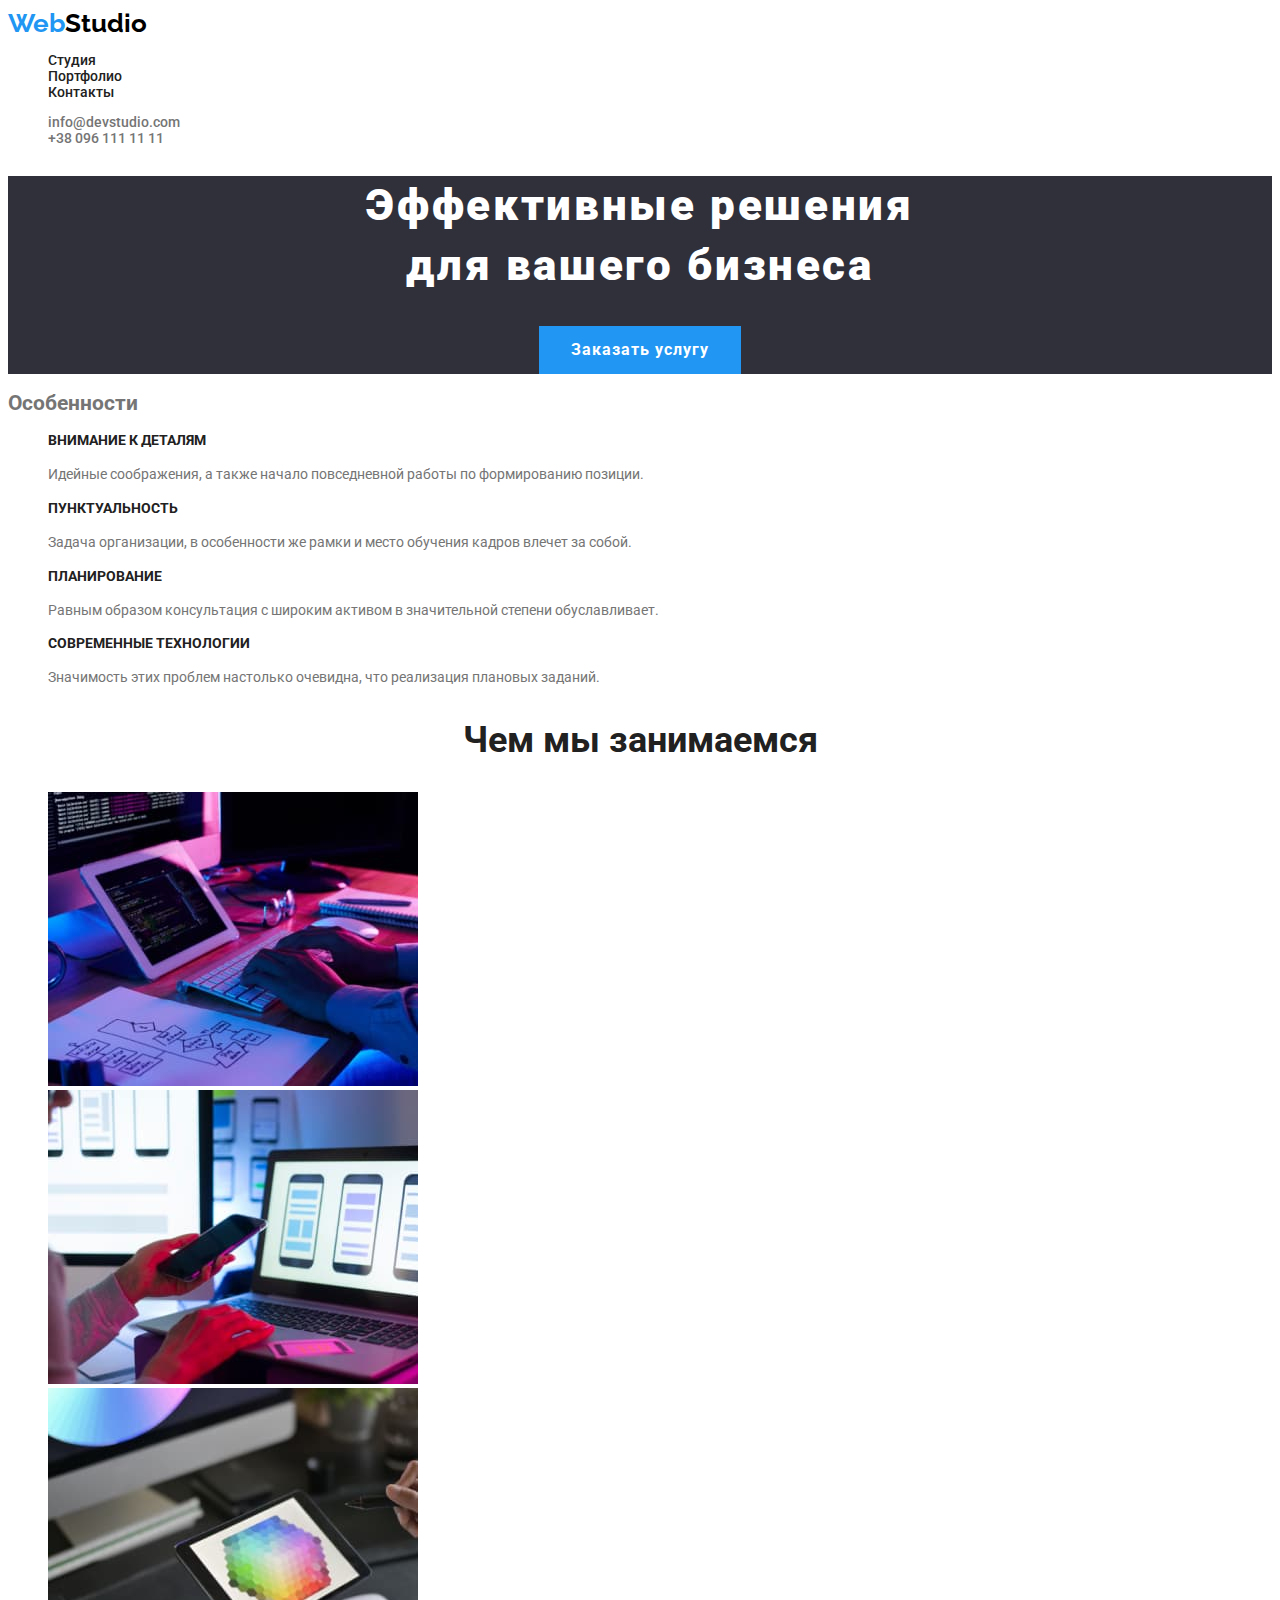
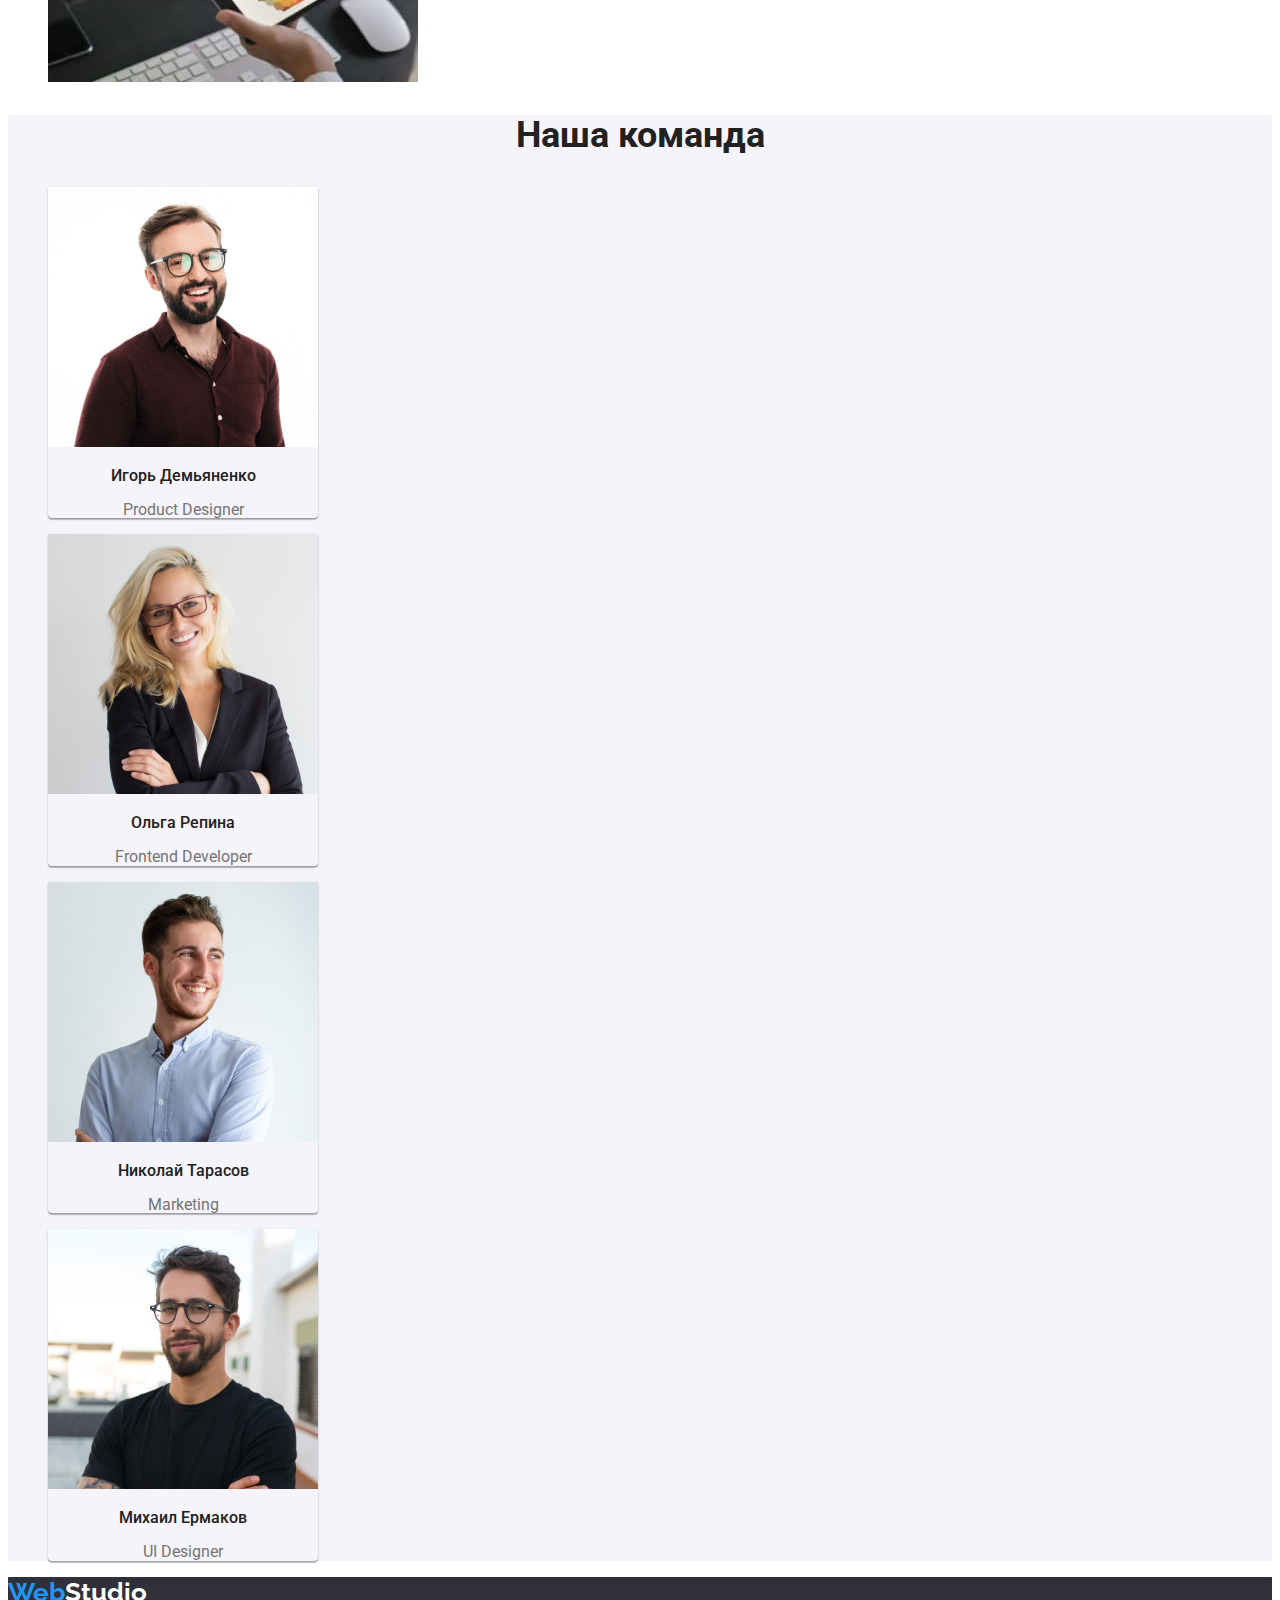
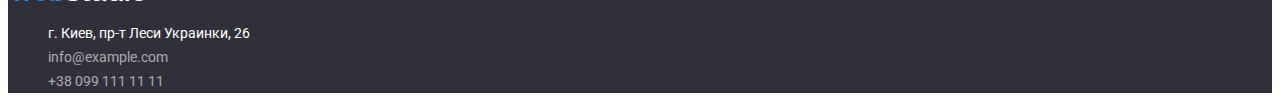
<file: index.html>
<!DOCTYPE html>
<html lang="ru">

<head>
  <meta charset="UTF-8">
  <meta http-equiv="X-UA-Compatible" content="IE=edge">
  <meta name="viewport" content="width=device-width, initial-scale=1.0">
  <title>WebStudio</title>
  <link rel="preconnect" href="https://fonts.googleapis.com">
  <link rel="preconnect" href="https://fonts.gstatic.com" crossorigin>
  <link href="https://fonts.googleapis.com/css2?family=Raleway:wght@700&family=Roboto:wght@400;500;700;900&display=swap"
    rel="stylesheet">
  <link rel="stylesheet" href="css/style.css">
</head>
<body>
  <header class="header">
    <a class="header__logo logo" href="#">
      Web<span>Studio</span>
    </a>
    <nav class="header__menu">
      <ul class="header__menu-list">
        <li class="header__menu-item">
          <a class="header__menu-link" href="#">Студия</a>
        </li>
        <li class="header__menu-item">
          <a class="header__menu-link" href="./portfolio.html">Портфолио</a>
        </li>
        <li class="header__menu-item">
          <a class="header__menu-link" href="#">Контакты</a>
        </li>
      </ul>
    </nav>
    <ul class="header__contacts">
      <li class="header__contacts-item">
        <a class="header__contacts-link" href="mailto:info@devstudio.com">info@devstudio.com</a>
      </li>
      <li class="header__contacts-item">
        <a class="header__contacts-link" href="tel:+380961111111">+38 096 111 11 11</a>
      </li>
    </ul>
  </header>
  <main>
    <section class="hero">
      <h1 class="hero__title">Эффективные решения <br> для вашего бизнеса</h1>
      <button class="hero__button" type="button">Заказать услугу</button>
    </section>
    <section class="peculiarity">
      <h2 class="visually-hidden">Особенности</h2>
      <ul class="peculiarity__list">
        <li class="peculiarity__item">
          <h3 class="peculiarity__title">
            Внимание к деталям
          </h3>
          <p class="peculiarity__text">
            Идейные соображения, а также начало повседневной работы по формированию позиции.
          </p>
        </li>
        <li class="peculiarity__item">
          <h3 class="peculiarity__title">
            Пунктуальность
          </h3>
          <p class="peculiarity__text">
            Задача организации, в особенности же рамки и место обучения кадров влечет за собой.
          </p>
        </li>
        <li class="peculiarity__item">
          <h3 class="peculiarity__title">
            Планирование
          </h3>
          <p class="peculiarity__text">
            Равным образом консультация с широким активом в значительной степени обуславливает.
          </p>
        </li>
        <li class="peculiarity__item">
          <h3 class="peculiarity__title">
            Современные технологии
          </h3>
          <p class="peculiarity__text">
            Значимость этих проблем настолько очевидна, что реализация плановых заданий.
          </p>
        </li>
      </ul>
    </section>
    <section class="business">
      <h2 class="business__title">Чем мы занимаемся</h2>
      <ul class="business__list">
        <li class="business__item">
          <img class="business__img" src="images/dev.jpg" width="370" alt="изображение разработки">
        </li>
        <li class="business__item">
          <img class="business__img" src="images/device.jpg" width="370" alt="изображение совместимости гаджетов">
        </li>
        <li class="business__item">
          <img class="business__img" src="images/function.jpg" width="370" alt="изображение функционала">
        </li>
      </ul>
    </section>
    <section class="team">
      <h2 class="team__title">Наша команда</h2>
      <ul class="team__list">
        <li class="team__item">
          <img class="team__img" src="./images/team-1.jpg" width="270" alt="изображение специалиста">
          <h3 class="team__title-name">
            Игорь Демьяненко
          </h3>
          <p class="team__text">
            Product Designer
          </p>
        </li>
        <li class="team__item">
          <img class="team__img" src="./images/team-2.jpg" width="270" alt="изображение специалиста">
          <h3 class="team__title-name">
            Ольга Репина
          </h3>
          <p class="team__text">
            Frontend Developer
          </p>
        </li>
        <li class="team__item">
          <img class="team__img" src="./images/team-3.jpg" width="270" alt="изображение специалиста">
          <h3 class="team__title-name">
            Николай Тарасов
          </h3>
          <p class="team__text">
            Marketing
          </p>
        </li>
        <li class="team__item">
          <img class="team__img" src="./images/team-4.jpg" width="270" alt="изображение специалиста">
          <h3 class="team__title-name">
            Михаил Ермаков
          </h3>
          <p class="team__text">
            UI Designer
          </p>
        </li>
      </ul>
    </section>
  </main>
  <footer class="footer">
    <a class="footer__logo logo" href="#">
      Web<span>Studio</span>
    </a>
    <address class="footer__address">
      <ul class="footer__list">
        <li class="footer__item">
          <a class="footer__link footer__address-link" href="#">г. Киев, пр-т Леси Украинки, 26</a>
        </li>
        <li class="footer__item">
          <a class="footer__link" href="mailto:info@example.com">info@example.com</a>
        </li>
        <li class="footer__item">
          <a class="footer__link" href="tel:+380991111111">+38 099 111 11 11</a>
        </li>
      </ul>
    </address>
  </footer>
</body>

</html>
</file>
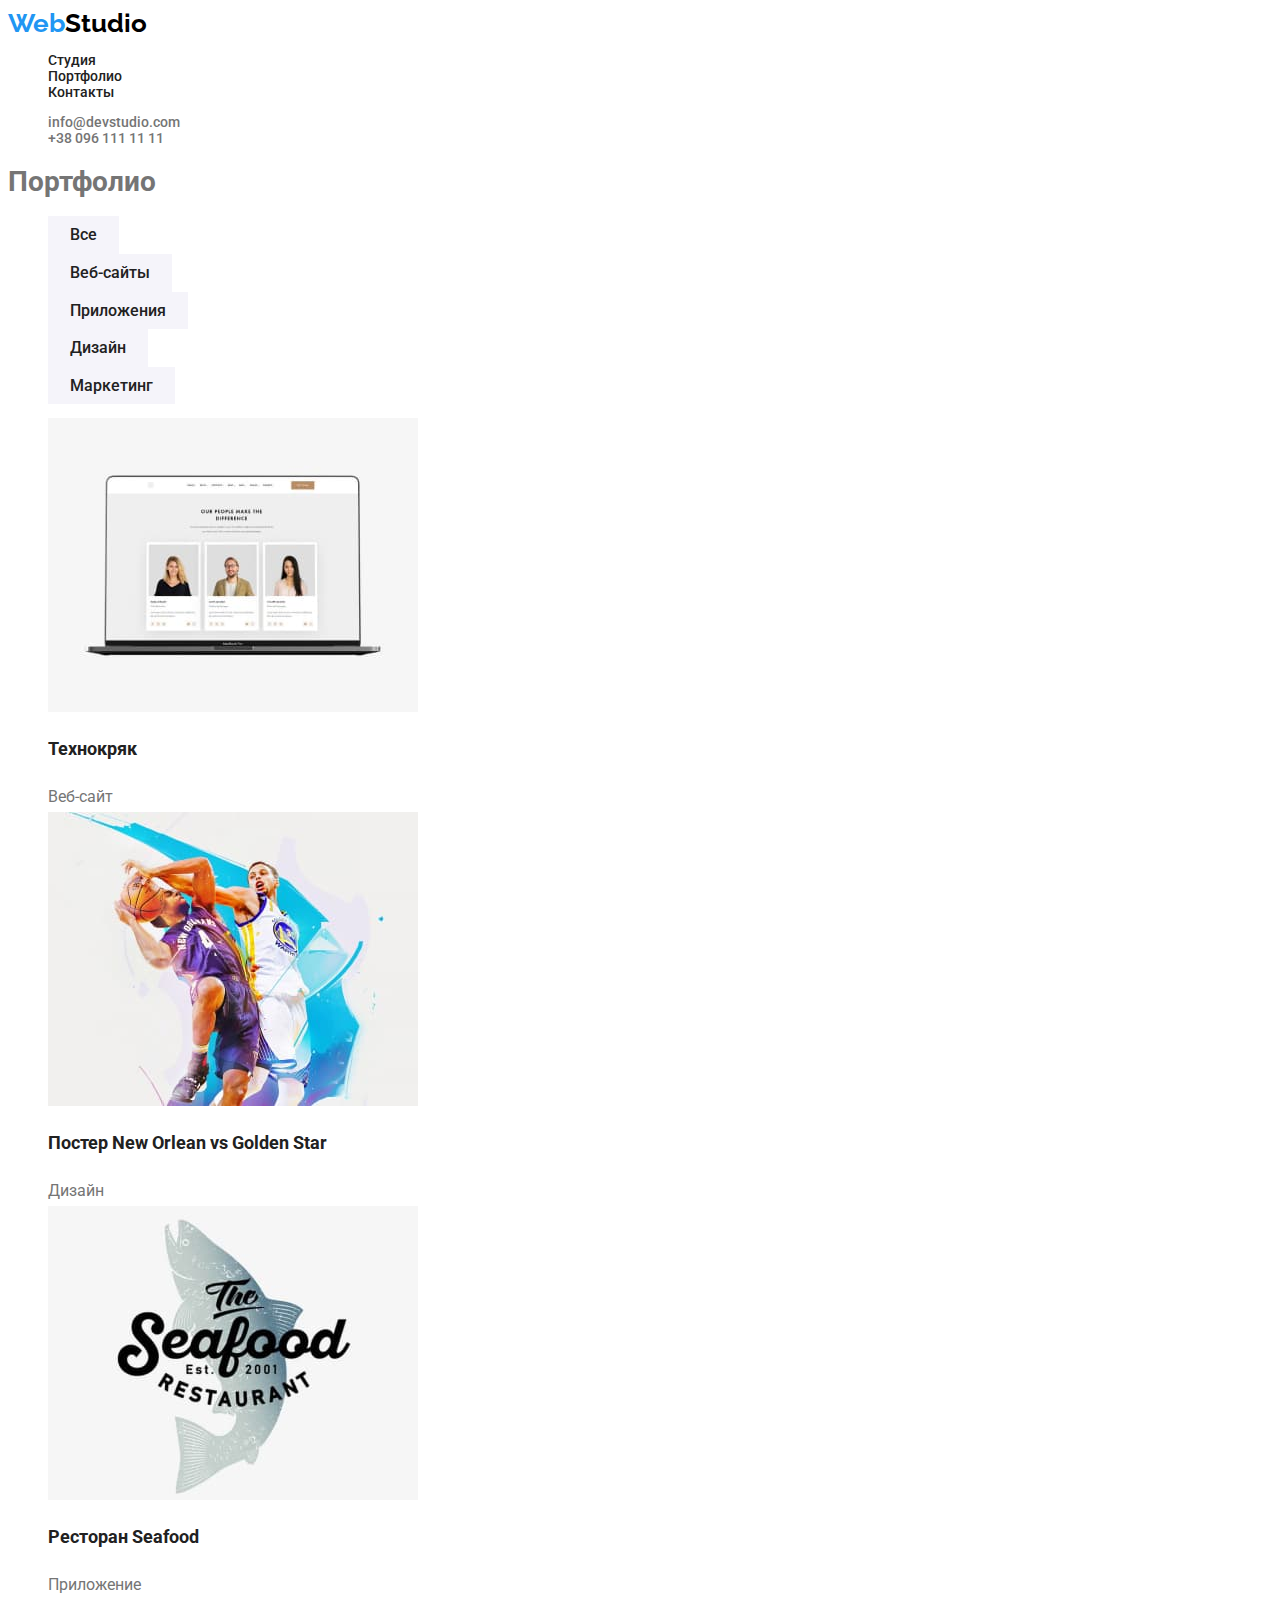
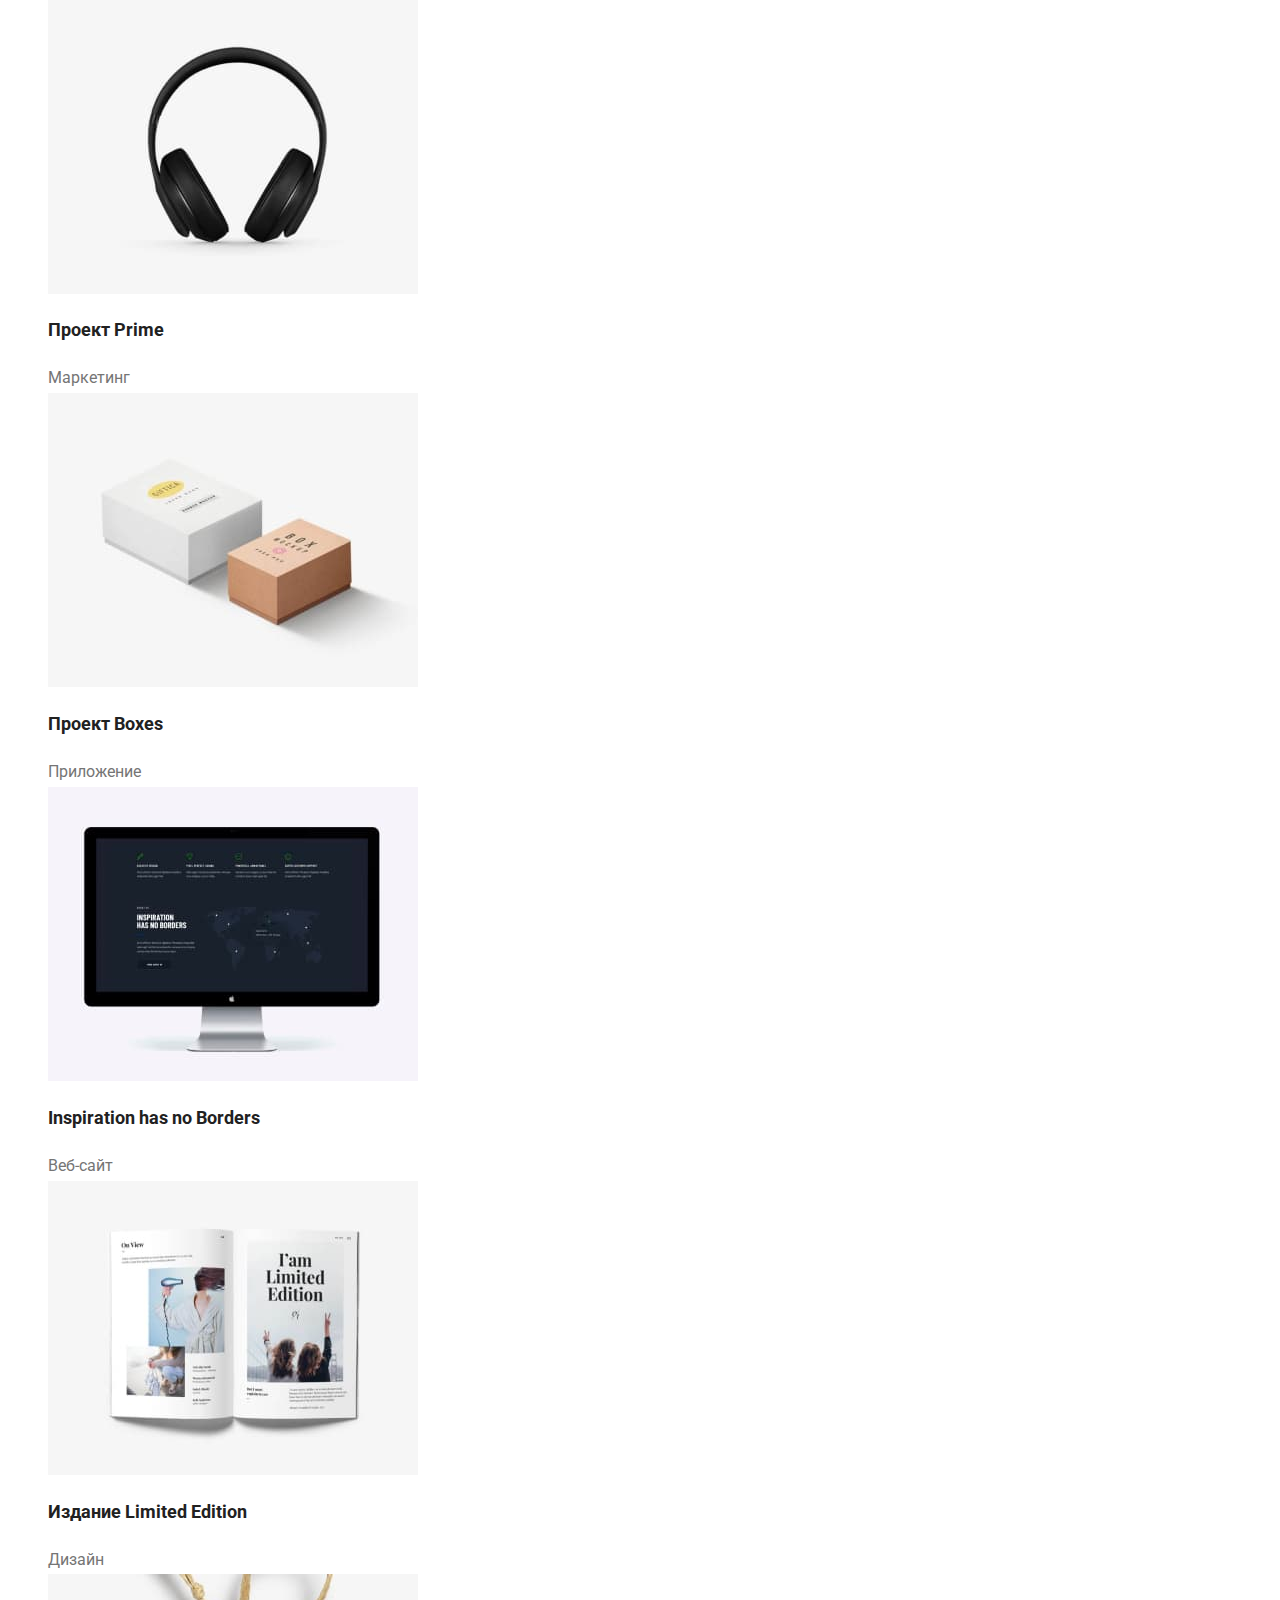
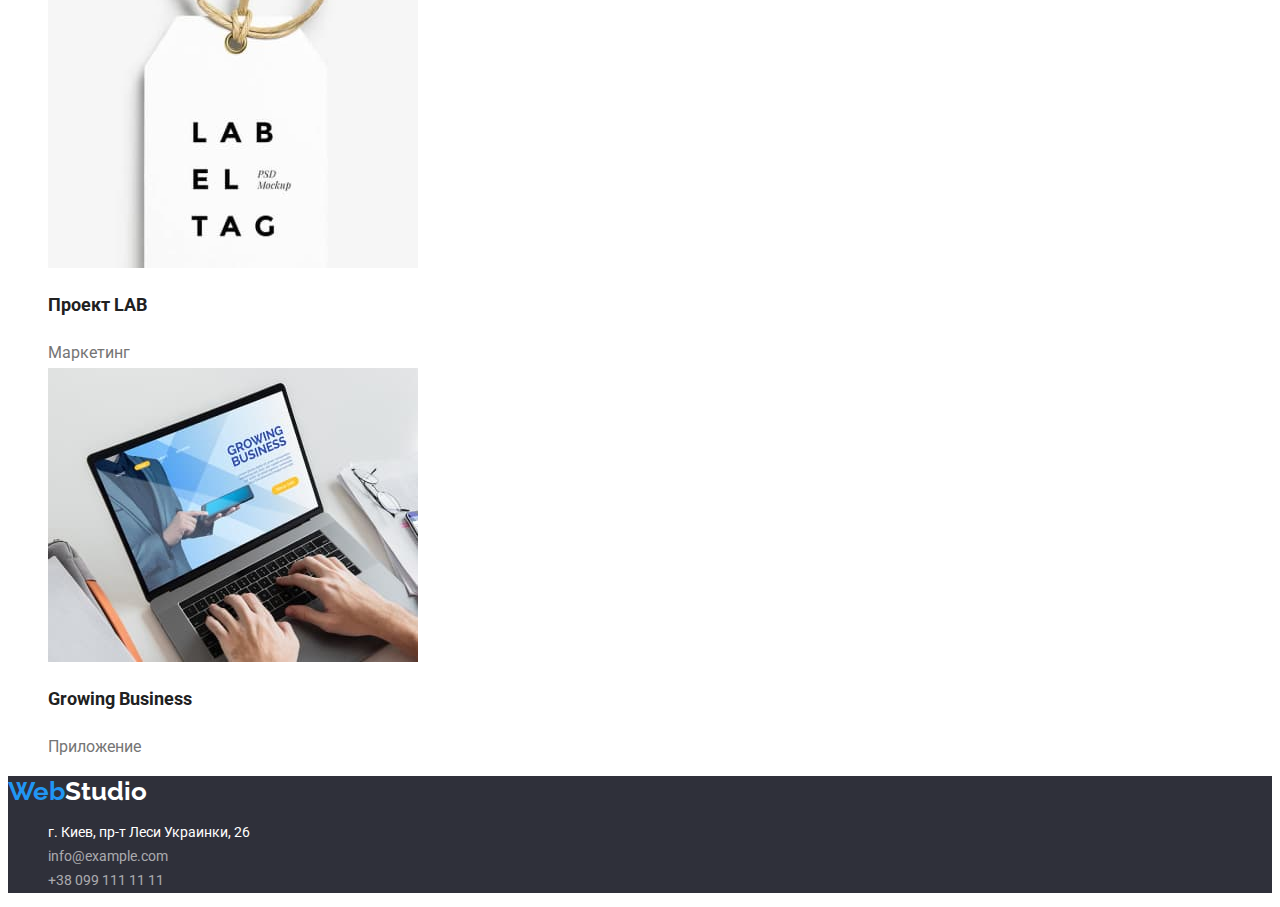
<file: portfolio.html>
<!DOCTYPE html>
<html lang="ru">

<head>
  <meta charset="UTF-8">
  <meta http-equiv="X-UA-Compatible" content="IE=edge">
  <meta name="viewport" content="width=device-width, initial-scale=1.0">
  <title>Portfolio</title>
  <link rel="preconnect" href="https://fonts.googleapis.com">
  <link rel="preconnect" href="https://fonts.gstatic.com" crossorigin>
  <link href="https://fonts.googleapis.com/css2?family=Raleway:wght@700&family=Roboto:wght@400;500;700;900&display=swap"
    rel="stylesheet">
  <link rel="stylesheet" href="css/style.css">
</head>

<body>
  <header class="header">
    <a class="header__logo logo" href="#">
      Web<span>Studio</span>
    </a>
    <nav class="header__menu">
      <ul class="header__menu-list">
        <li class="header__menu-item">
          <a class="header__menu-link" href="./index.html">Студия</a>
        </li>
        <li class="header__menu-item">
          <a class="header__menu-link" href="#">Портфолио</a>
        </li>
        <li class="header__menu-item">
          <a class="header__menu-link" href="#">Контакты</a>
        </li>
      </ul>
    </nav>
    <ul class="header__contacts">
      <li class="header__contacts-item">
        <a class="header__contacts-link" href="mailto:info@devstudio.com">info@devstudio.com</a>
      </li>
      <li class="header__contacts-item">
        <a class="header__contacts-link" href="tel:+380961111111">+38 096 111 11 11</a>
      </li>
    </ul>
  </header>
  <main>
    <section class="portfolio">
      <h1 class="visually-hidden">Портфолио</h1>
      <ul class="portfolio__menu-list">
        <li class="portfolio__menu-item">
          <button class="portfolio__menu-btn" type="button">
            Все
          </button>
        </li>
        <li class="portfolio__menu-item">
          <button class="portfolio__menu-btn" type="button">
            Веб-сайты
          </button>
        </li>
        <li class="portfolio__menu-item">
          <button class="portfolio__menu-btn" type="button">
            Приложения
          </button>
        </li>
        <li class="portfolio__menu-item">
          <button class="portfolio__menu-btn" type="button">
            Дизайн
          </button>
        </li>
        <li class="portfolio__menu-item">
          <button class="portfolio__menu-btn" type="button">
            Маркетинг
          </button>
        </li>
      </ul>
      <ul class="portfolio__card-list">
        <li class="portfolio__card-item">
          <img class="portfolio__img" src="./images/portfolio/portfolio-1.jpg" width="370" alt="изображение продукта компании">
          <h2 class="portfolio__card-title">
            Технокряк
          </h2>
          <a class="portfolio__card-link" href="#">
            Веб-сайт
          </a>
        </li>
        <li class="portfolio__card-item">
          <img class="portfolio__img" src="./images/portfolio/portfolio-2.jpg" width="370" alt="изображение продукта компании">
          <h2 class="portfolio__card-title">
            Постер New Orlean vs Golden Star
          </h2>
          <a class="portfolio__card-link" href="#">
            Дизайн
          </a>
        </li>
        <li class="portfolio__card-item">
          <img class="portfolio__img" src="./images/portfolio/portfolio-3.jpg" width="370" alt="изображение продукта компании">
          <h2 class="portfolio__card-title">
            Ресторан Seafood
          </h2>
          <a class="portfolio__card-link" href="#">
            Приложение
          </a>
        </li>
        <li class="portfolio__card-item">
          <img class="portfolio__img" src="./images/portfolio/portfolio-4.jpg" width="370" alt="изображение продукта компании">
          <h2 class="portfolio__card-title">
            Проект Prime
          </h2>
          <a class="portfolio__card-link" href="#">
            Маркетинг
          </a>
        </li>
        <li class="portfolio__card-item">
          <img class="portfolio__img" src="./images/portfolio/portfolio-5.jpg" width="370" alt="изображение продукта компании">
          <h2 class="portfolio__card-title">
            Проект Boxes
          </h2>
          <a class="portfolio__card-link" href="#">
            Приложение
          </a>
        </li>
        <li class="portfolio__card-item">
          <img class="portfolio__img" src="./images/portfolio/portfolio-6.jpg" width="370" alt="изображение продукта компании">
          <h2 class="portfolio__card-title">
            Inspiration has no Borders
          </h2>
          <a class="portfolio__card-link" href="#">
            Веб-сайт
          </a>
        </li>
        <li class="portfolio__card-item">
          <img class="portfolio__img" src="./images/portfolio/portfolio-7.jpg" width="370" alt="изображение продукта компании">
          <h2 class="portfolio__card-title">
            Издание Limited Edition
          </h2>
          <a class="portfolio__card-link" href="#">
            Дизайн
          </a>
        </li>
        <li class="portfolio__card-item">
          <img class="portfolio__img" src="./images/portfolio/portfolio-8.jpg" width="370" alt="изображение продукта компании">
          <h2 class="portfolio__card-title">
            Проект LAB
          </h2>
          <a class="portfolio__card-link" href="#">
            Маркетинг
          </a>
        </li>
        <li class="portfolio__card-item">
          <img class="portfolio__img" src="./images/portfolio/portfolio-9.jpg" width="370" alt="изображение продукта компании">
          <h2 class="portfolio__card-title">
            Growing Business
          </h2>
          <a class="portfolio__card-link" href="#">
            Приложение
          </a>
        </li>
      </ul>
      
    </section>
  </main>
  <footer class="footer">
    <a class="footer__logo logo" href="#">
      Web<span>Studio</span>
    </a>
    <address class="footer__address">
      <ul class="footer__list">
        <li class="footer__item">
          <a class="footer__link footer__address-link" href="#">г. Киев, пр-т Леси Украинки, 26</a>
        </li>
        <li class="footer__item">
          <a class="footer__link" href="mailto:info@example.com">info@example.com</a>
        </li>
        <li class="footer__item">
          <a class="footer__link" href="tel:+380991111111">+38 099 111 11 11</a>
        </li>
      </ul>
    </address>
  </footer>
</body>

</html>
</file>
<file: css/style.css>
:root {
  --main-color: #757575;
  --secondary-color: #212121;
}

ul {
  list-style: none;
}

a {
  text-decoration: none;
}

body {
  background-color: #FFFFFF;

  font-family: 'Roboto','sans-serif';

  font-weight: 400;
  font-size: 14px;
  line-height: 1.14;

  color: var(--main-color);
}

.logo {
  font-family: 'Raleway','sans-serif';

  font-weight: 700;
  font-size: 26px;
  line-height: 1.2;
  
  text-decoration: none;
  color: #2196F3;
}

.header__logo > span {
  color: #000000;
}

.header__menu-link {
  color: var(--secondary-color);

  font-weight: 500;

  transition: color 0.5s;
}

.header__menu-link:hover,
.header__contacts-link:hover {
  color: #2196F3;
}

.header__menu-link:focus,
.header__contacts-link:focus {
  color: #FFFFFF;
  background-color: #2196F3;
  outline-color: #2196F3;
}



.header__contacts-link {
  color: var(--main-color);

  font-weight: 500;

  transition: color 0.5s;
}

.hero {
  text-align: center;
}

.hero__title {
  font-weight: 900;
  font-size: 44px;
  line-height: 1.36;
  letter-spacing: 0.06em;

  color: #FFFFFF;
}

.hero__button {
  border: none;
  padding: 10px 32px;
  cursor: pointer;
  
  font-family: inherit;
  font-size: 16px;
  line-height: 1.8;
  font-weight: 700;
  
  color: #FFFFFF;
  background-color: #2196F3;
  letter-spacing: 0.06em;
  
}

.peculiarity__title {
  color: var(--secondary-color);

  font-size: inherit;
  text-transform: uppercase;
}

.peculiarity__text {
  line-height: 1.7;
}

.business__title,
.team__title {
  color: var(--secondary-color);

  font-size: 36px;
  line-height: 1.16;

  text-align: center;
}

.team {
  background-color: #F5F4FA;
}

.team__item {
  box-shadow: 0px 1px 3px rgba(0, 0, 0, 0.12), 0px 1px 1px rgba(0, 0, 0, 0.14), 0px 2px 1px rgba(0, 0, 0, 0.2);
  border-radius: 0px 0px 4px 4px;

  max-width: 270px;

  text-align: center;
}

.team__title-name {
  font-size: 16px;
  line-height: 1.12;
  font-weight: 500;
  color: var(--secondary-color);
}

.team__text {
  line-height: 1.1;
  font-size: 16px;
}

.footer,
.hero {
  background-color: #2F303A;
}

.footer__logo > span {
  color: #FFFFFF;
}

.footer__link {
  color: rgba(255, 255, 255, 0.6);
  line-height: 1.7;
  font-style: normal;

  transition: color 0.5s;
}

.footer__address-link {
  color: #FFFFFF;
}

.footer__link:hover {
  color: #2196F3;
}

.footer__link:focus {
  color: #FFFFFF;
  background-color: #2196F3;
  outline-color: #2196F3;
}

.portfolio__menu-btn {
  border: none;
  color: var(--secondary-color);
  background-color: #F5F4FA;
  padding: 6px 22px;
  cursor: pointer;

  font-family: inherit;
  font-size: 16px;
  line-height: 1.6;
  font-weight: 500;

  transition: color 0.5s;
}

.portfolio__menu-btn:hover {
  background-color: #2196F3;
  color: #FFFFFF;
}

.portfolio__menu-btn:focus {
  outline-color: #2196F3;
  color: #FFFFFF;
  background-color: #2196F3;
}

.portfolio__card-title {
  font-size: 18px;
  line-height: 2;
  font-weight: 700;

  color: var(--secondary-color);
}

.portfolio__card-link {
  font-size: 16px;
  line-height: 1.87;
  color: inherit;
}
</file>
